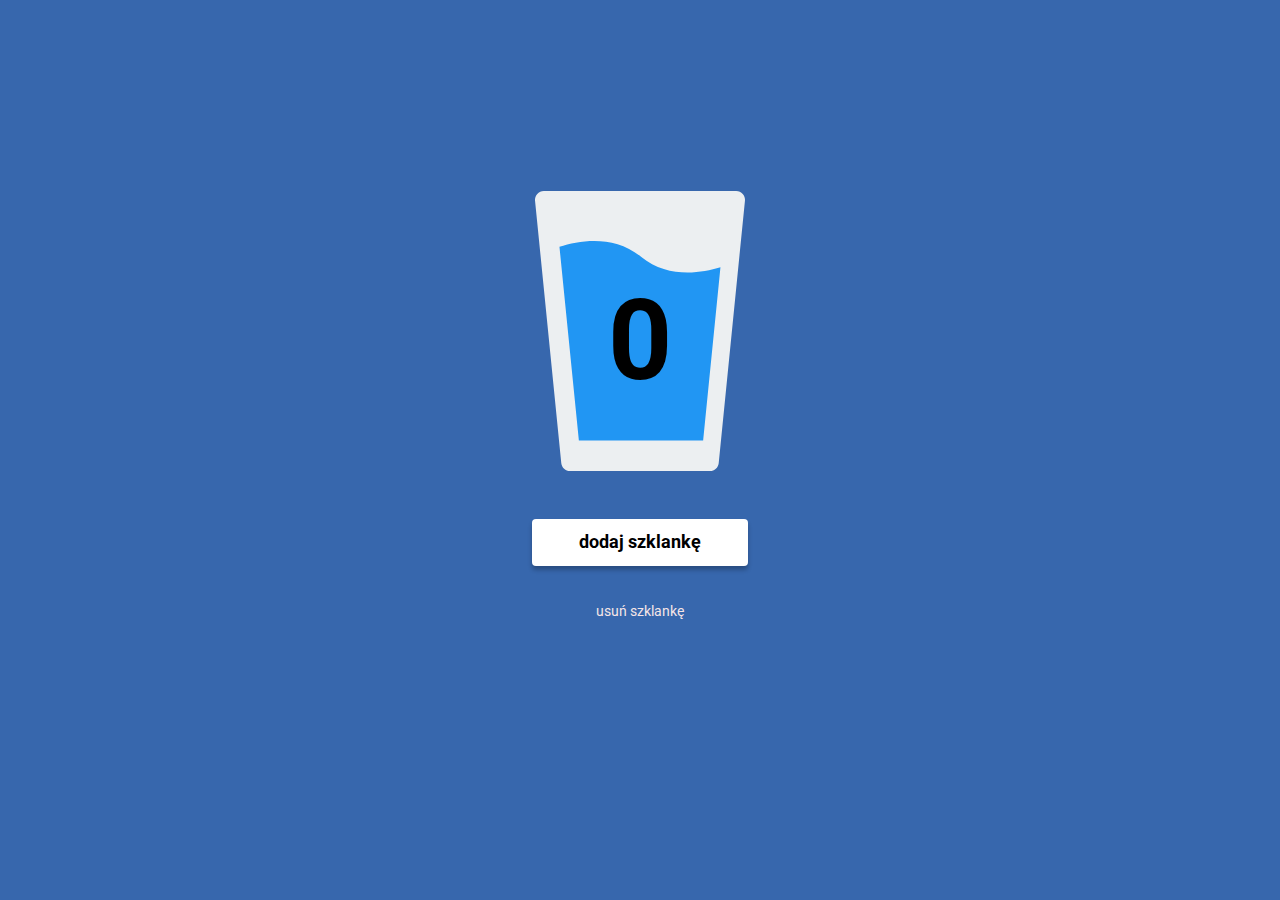
<file: index.html>
<!DOCTYPE html>
<html lang="en">

<head>
  <meta charset="UTF-8" />
  <meta name="viewport" content="width=device-width, initial-scale=1.0" />
  <meta http-equiv="X-UA-Compatible" content="ie=edge" />
  <title>WaterApp | Index</title>
  <meta name="description" content="Description" />

  <meta property="og:title" content="WaterApp" />
  <meta property="og:description" content="Aplikacja do zapisywania liczby wypitych szklanek wody. Optymalnie człowiek powinien pić około dziesięciu szklanek wody dziennie." />
  <meta property="og:url" content="https://klewerro.github.io/WaterApp/" />
  <meta property="og:image" content="https://klewerro.github.io/WaterApp/assets/img/cover.png" />

  <link rel="manifest" href="manifest.json" />
  <meta name="apple-mobile-web-app-capable" content="yes" />
  <link rel="apple-touch-icon" sizes="192x192" href="assets/pwa/icons/icon-192x192.png" />

  <link rel="icon" type="image/png" href="assets/pwa/icons/icon-192x192.png" />

  <link rel="stylesheet" href="css/main.css" />
</head>

<body>

  <main>
    <section class="glass">
      <img class="glass__background" src="assets/img/glass.svg" alt="">
      <img class="glass__water" src="assets/img/water.svg" alt="">
      <p class="glass__number glass__number--js">0</p>
    </section>

    <section class="buttons">
      <button class="buttons__add buttons__hover_animation buttons__add--js" name="addGlassButton">dodaj szklankę</button>
      <button class="buttons__remove buttons__hover_animation buttons__remove--js" name="removeGlassButton">usuń szklankę</button>
    </section>
  </main>

  <script src="js/main.js"></script>
</body>

</html>
</file>
<file: css/main.css>
/*! normalize.css v8.0.1 | MIT License | github.com/necolas/normalize.css */
/* Document
   ========================================================================== */
/**
 * 1. Correct the line height in all browsers.
 * 2. Prevent adjustments of font size after orientation changes in iOS.
 */
@import url("https://fonts.googleapis.com/css?family=Roboto:400,700&display=swap");
html {
  line-height: 1.15;
  /* 1 */
  -webkit-text-size-adjust: 100%;
  /* 2 */ }

/* Sections
   ========================================================================== */
/**
 * Remove the margin in all browsers.
 */
body {
  margin: 0; }

/**
 * Render the `main` element consistently in IE.
 */
main {
  display: block; }

/**
 * Correct the font size and margin on `h1` elements within `section` and
 * `article` contexts in Chrome, Firefox, and Safari.
 */
h1 {
  font-size: 2em;
  margin: 0.67em 0; }

/* Grouping content
   ========================================================================== */
/**
 * 1. Add the correct box sizing in Firefox.
 * 2. Show the overflow in Edge and IE.
 */
hr {
  -webkit-box-sizing: content-box;
          box-sizing: content-box;
  /* 1 */
  height: 0;
  /* 1 */
  overflow: visible;
  /* 2 */ }

/**
 * 1. Correct the inheritance and scaling of font size in all browsers.
 * 2. Correct the odd `em` font sizing in all browsers.
 */
pre {
  font-family: monospace, monospace;
  /* 1 */
  font-size: 1em;
  /* 2 */ }

/* Text-level semantics
   ========================================================================== */
/**
 * Remove the gray background on active links in IE 10.
 */
a {
  background-color: transparent; }

/**
 * 1. Remove the bottom border in Chrome 57-
 * 2. Add the correct text decoration in Chrome, Edge, IE, Opera, and Safari.
 */
abbr[title] {
  border-bottom: none;
  /* 1 */
  text-decoration: underline;
  /* 2 */
  -webkit-text-decoration: underline dotted;
          text-decoration: underline dotted;
  /* 2 */ }

/**
 * Add the correct font weight in Chrome, Edge, and Safari.
 */
b,
strong {
  font-weight: bolder; }

/**
 * 1. Correct the inheritance and scaling of font size in all browsers.
 * 2. Correct the odd `em` font sizing in all browsers.
 */
code,
kbd,
samp {
  font-family: monospace, monospace;
  /* 1 */
  font-size: 1em;
  /* 2 */ }

/**
 * Add the correct font size in all browsers.
 */
small {
  font-size: 80%; }

/**
 * Prevent `sub` and `sup` elements from affecting the line height in
 * all browsers.
 */
sub,
sup {
  font-size: 75%;
  line-height: 0;
  position: relative;
  vertical-align: baseline; }

sub {
  bottom: -0.25em; }

sup {
  top: -0.5em; }

/* Embedded content
   ========================================================================== */
/**
 * Remove the border on images inside links in IE 10.
 */
img {
  border-style: none; }

/* Forms
   ========================================================================== */
/**
 * 1. Change the font styles in all browsers.
 * 2. Remove the margin in Firefox and Safari.
 */
button,
input,
optgroup,
select,
textarea {
  font-family: inherit;
  /* 1 */
  font-size: 100%;
  /* 1 */
  line-height: 1.15;
  /* 1 */
  margin: 0;
  /* 2 */ }

/**
 * Show the overflow in IE.
 * 1. Show the overflow in Edge.
 */
button,
input {
  /* 1 */
  overflow: visible; }

/**
 * Remove the inheritance of text transform in Edge, Firefox, and IE.
 * 1. Remove the inheritance of text transform in Firefox.
 */
button,
select {
  /* 1 */
  text-transform: none; }

/**
 * Correct the inability to style clickable types in iOS and Safari.
 */
button,
[type="button"],
[type="reset"],
[type="submit"] {
  -webkit-appearance: button; }

/**
 * Remove the inner border and padding in Firefox.
 */
button::-moz-focus-inner,
[type="button"]::-moz-focus-inner,
[type="reset"]::-moz-focus-inner,
[type="submit"]::-moz-focus-inner {
  border-style: none;
  padding: 0; }

/**
 * Restore the focus styles unset by the previous rule.
 */
button:-moz-focusring,
[type="button"]:-moz-focusring,
[type="reset"]:-moz-focusring,
[type="submit"]:-moz-focusring {
  outline: 1px dotted ButtonText; }

/**
 * Correct the padding in Firefox.
 */
fieldset {
  padding: 0.35em 0.75em 0.625em; }

/**
 * 1. Correct the text wrapping in Edge and IE.
 * 2. Correct the color inheritance from `fieldset` elements in IE.
 * 3. Remove the padding so developers are not caught out when they zero out
 *    `fieldset` elements in all browsers.
 */
legend {
  -webkit-box-sizing: border-box;
          box-sizing: border-box;
  /* 1 */
  color: inherit;
  /* 2 */
  display: table;
  /* 1 */
  max-width: 100%;
  /* 1 */
  padding: 0;
  /* 3 */
  white-space: normal;
  /* 1 */ }

/**
 * Add the correct vertical alignment in Chrome, Firefox, and Opera.
 */
progress {
  vertical-align: baseline; }

/**
 * Remove the default vertical scrollbar in IE 10+.
 */
textarea {
  overflow: auto; }

/**
 * 1. Add the correct box sizing in IE 10.
 * 2. Remove the padding in IE 10.
 */
[type="checkbox"],
[type="radio"] {
  -webkit-box-sizing: border-box;
          box-sizing: border-box;
  /* 1 */
  padding: 0;
  /* 2 */ }

/**
 * Correct the cursor style of increment and decrement buttons in Chrome.
 */
[type="number"]::-webkit-inner-spin-button,
[type="number"]::-webkit-outer-spin-button {
  height: auto; }

/**
 * 1. Correct the odd appearance in Chrome and Safari.
 * 2. Correct the outline style in Safari.
 */
[type="search"] {
  -webkit-appearance: textfield;
  /* 1 */
  outline-offset: -2px;
  /* 2 */ }

/**
 * Remove the inner padding in Chrome and Safari on macOS.
 */
[type="search"]::-webkit-search-decoration {
  -webkit-appearance: none; }

/**
 * 1. Correct the inability to style clickable types in iOS and Safari.
 * 2. Change font properties to `inherit` in Safari.
 */
::-webkit-file-upload-button {
  -webkit-appearance: button;
  /* 1 */
  font: inherit;
  /* 2 */ }

/* Interactive
   ========================================================================== */
/*
 * Add the correct display in Edge, IE 10+, and Firefox.
 */
details {
  display: block; }

/*
 * Add the correct display in all browsers.
 */
summary {
  display: list-item; }

/* Misc
   ========================================================================== */
/**
 * Add the correct display in IE 10+.
 */
template {
  display: none; }

/**
 * Add the correct display in IE 10.
 */
[hidden] {
  display: none; }

html {
  -webkit-box-sizing: border-box;
          box-sizing: border-box; }

*, *:before, *:after {
  -webkit-box-sizing: inherit;
          box-sizing: inherit; }

body {
  background-color: #3767AD;
  font-family: Roboto; }

main {
  display: -webkit-box;
  display: -ms-flexbox;
  display: flex;
  -webkit-box-pack: center;
      -ms-flex-pack: center;
          justify-content: center;
  -webkit-box-orient: vertical;
  -webkit-box-direction: normal;
      -ms-flex-direction: column;
          flex-direction: column;
  -ms-flex-line-pack: center;
      align-content: center;
  -webkit-box-align: center;
      -ms-flex-align: center;
          align-items: center;
  height: 90vh; }

.glass {
  display: -webkit-box;
  display: -ms-flexbox;
  display: flex;
  -webkit-box-align: center;
      -ms-flex-align: center;
          align-items: center;
  -webkit-box-pack: center;
      -ms-flex-pack: center;
          justify-content: center; }
  .glass__water {
    position: absolute;
    margin-top: 20px; }
  .glass__number {
    position: absolute;
    padding-top: 20px;
    font-size: 112px;
    margin: 0;
    font-weight: 700; }

.buttons {
  margin-top: 48px;
  width: 400px;
  display: -webkit-box;
  display: -ms-flexbox;
  display: flex;
  -webkit-box-orient: vertical;
  -webkit-box-direction: normal;
      -ms-flex-direction: column;
          flex-direction: column;
  -webkit-box-align: center;
      -ms-flex-align: center;
          align-items: center; }
  .buttons__hover_animation {
    -webkit-transition: -webkit-transform .2s ease-in-out;
    transition: -webkit-transform .2s ease-in-out;
    -o-transition: transform .2s ease-in-out;
    transition: transform .2s ease-in-out;
    transition: transform .2s ease-in-out, -webkit-transform .2s ease-in-out; }
    .buttons__hover_animation:hover {
      -webkit-transform: scaleX(1.1);
          -ms-transform: scaleX(1.1);
              transform: scaleX(1.1); }
  .buttons__add {
    width: 216px;
    height: 47px;
    font-size: 18px;
    background-color: white;
    border-radius: 4px;
    border: none;
    font-weight: 700;
    padding: 0px;
    -webkit-box-shadow: 0px 4px 4px rgba(0, 0, 0, 0.25);
            box-shadow: 0px 4px 4px rgba(0, 0, 0, 0.25); }
  .buttons__remove {
    margin-top: 37px;
    color: #F5E5E7;
    background: none;
    border: none;
    font-size: 14px;
    padding: 0px; }

/*# sourceMappingURL=main.css.map */
</file>
